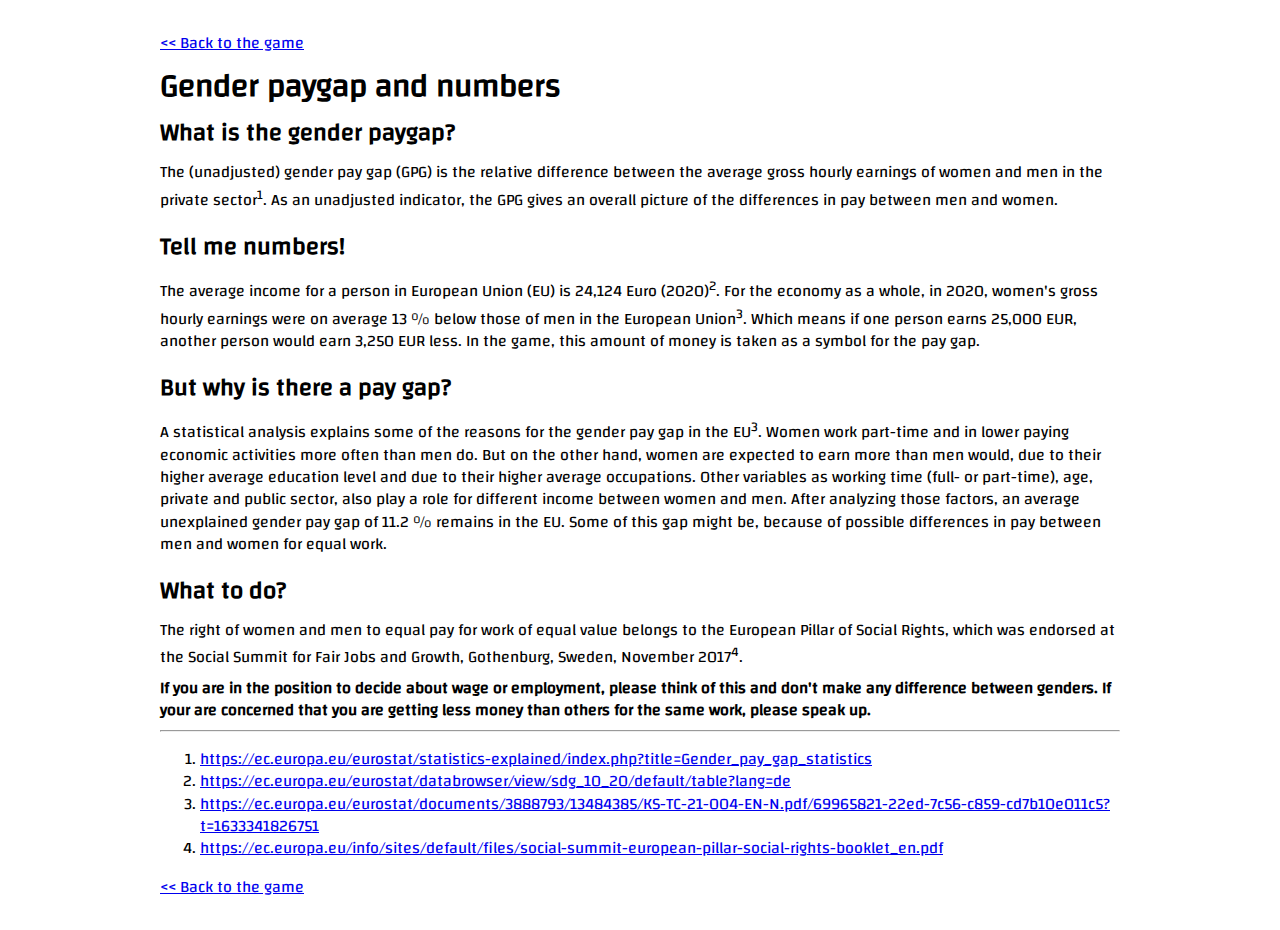
<file: paygap.html>
<!DOCTYPE html>

<head>
	<meta charset="UTF-8">
	<meta name="viewport" content="width=device-width, initial-scale=1">

	<title>Paygap Payback</title>

	<link rel="stylesheet" type="text/css" href="Style-Sheets/general.css">

	<link rel="apple-touch-icon" sizes="180x180" href="apple-touch-icon.png">
	<link rel="icon" type="image/png" sizes="32x32" href="favicon-32x32.png">
	<link rel="icon" type="image/png" sizes="16x16" href="favicon-16x16.png">
	<link rel="manifest" href="site.webmanifest">
	<link rel="mask-icon" href="safari-pinned-tab.svg" color="#5bbad5">
	<meta name="msapplication-TileColor" content="#ffc40d">
	<meta name="theme-color" content="#ffffff">
</head>

<!--On page load call showInstructions method-->

<body class="gap">
	<div class="main">
	<!--button id="restartButtonNearScore" class="button" onClick="restartGame()">
		<img class="buttonImages" src="Pictures/restart.png" alt="RestartButton" />
	</button-->
	<a href="index.html"><< Back to the game</a>
		<div class="modal-content">
			<h1>Gender paygap and numbers</h1>
			<h2>What is the gender paygap?</h2>
			<p>The (unadjusted) gender pay gap (GPG) is the relative difference between the average gross hourly earnings of women and men in the private sector<sup>1</sup>. As an unadjusted indicator, the GPG gives an overall picture of the differences in pay between men and women.</p>
			
			<h2>Tell me numbers!</h2>
			<p>The average income for a person in European Union (EU) is 24,124 Euro (2020)<sup>2</sup>. For the economy as a whole, in 2020, women's gross hourly earnings were on average 13 % below those of men in the European Union<sup>3</sup>. Which means if one person earns 25,000 EUR, another person would earn 3,250 EUR less. In the game, this amount of money is taken as a symbol for the pay gap.</p>

			<h2>But why is there a pay gap?</h2>
			<p>A statistical analysis explains some of the reasons for the gender pay gap in the EU<sup>3</sup>. Women work part-time and in lower paying economic activities more often than men do. But on the other hand, women are expected to earn more than men would, due to their higher average education level and due to their higher average occupations. Other variables as working time (full- or part-time), age, private and public sector, also play a role for different income between women and men. After analyzing those factors, an average unexplained gender pay gap of 11.2 % remains in the EU. Some of this gap might be, because of possible differences in pay between men and women for equal work.</p>

			<h2>What to do?</h2>
			<p>The right of women and men to equal pay for work of equal value belongs to the European Pillar of Social Rights, which was endorsed at the Social Summit for Fair Jobs and Growth, Gothenburg, Sweden, November 2017<sup>4</sup>.</p><p>
			<strong>If you are in the position to decide about wage or employment, please think of this and don't make any difference between genders. If your are concerned that you are getting less money than others for the same work, please speak up.</strong></p>
			<hr />
			<ol>
				<li><a href="https://ec.europa.eu/eurostat/statistics-explained/index.php?title=Gender_pay_gap_statistics" target="_blank">https://ec.europa.eu/eurostat/statistics-explained/index.php?title=Gender_pay_gap_statistics</a></li>
				<li><a href="https://ec.europa.eu/eurostat/databrowser/view/sdg_10_20/default/table?lang=de" target="_blank">https://ec.europa.eu/eurostat/databrowser/view/sdg_10_20/default/table?lang=de</a></li>
				<li><a href="https://ec.europa.eu/eurostat/en/web/products-statistical-working-papers/-/ks-tc-22-0021" target="_blank">https://ec.europa.eu/eurostat/documents/3888793/13484385/KS-TC-21-004-EN-N.pdf/69965821-22ed-7c56-c859-cd7b10e011c5?t=1633341826751</a></li>
				</li>
				<li><a href="https://ec.europa.eu/info/sites/default/files/social-summit-european-pillar-social-rights-booklet_en.pdf" target="_blank">https://ec.europa.eu/info/sites/default/files/social-summit-european-pillar-social-rights-booklet_en.pdf</a></li>
			</ol>

			<a href="index.html"><< Back to the game</a>
		</div>

	</div>
</body>

</html>
</file>
<file: Style-Sheets/general.css>
@font-face {
  font-family: 'specialelite';
  src: url('../Fonts/Changa-VariableFont_wght.ttf');
  font-weight: normal;
  font-style: normal;
  font-display: swap;
}
@font-face {
  font-family: 'handle';
  src: url('../Fonts/Handlee-Regular.ttf');
  font-weight: normal;
  font-style: normal;
  font-display: swap;
}

html, body {
  font-family: 'specialelite', monospace;
  margin: 0;
  padding: 0;
  font-size: 100%;
}
body {
  line-height: 1.4em;
  font-weight: normal;
  box-sizing: border-box;
  word-break: break-word;
}
main {
  font-size: 0.9em;
}
h2 {
  margin-bottom: 0.7em;
  margin-top: 0;
  
}
.gap h2 {
  margin-top: 1em;
}
h2 span {
  background: #fcff4a99;
    text-align: center;
    padding: 0 0.5em;
}
.modal h2 {
  text-align: center;
}
h3 {
  margin-bottom: 0;
}
p {
  margin-top: 0.5em;
  margin-bottom: 0;
}

ul {
  margin-top: 0em;
}
button {
  border: 2px dashed;
    padding: 1em;
    text-transform: uppercase;
    border-color: #1c6a62;
    background-color: #eafffd;
    font-weight: bold;
    margin: auto auto;
    text-align: center;
    display: flex;
    cursor: pointer;
}
button:focus, button:hover {
  color: #fff;
  background-color: #1c6a62;
}
.gap {
  padding: 2em;
  width: 80vw;
  margin: 0 auto;
}

#buttonwrapper {
  display: flex;
  justify-content: space-between;
  flex-wrap: wrap;
}
#buttonWrapper {
  justify-content: flex-end;
  display: flex;
}
#buttonWrapper button {
  text-align: center;
  display: inline;
  margin: 0;
  
}
#buttonPauseAudio button {
 border: 1px dashed #000;
 margin-left: 1em;
}
#buttonPauseAudio button img {
  width: 2em;
  max-height: 3em;
}
#buttonAudio, #buttonPause {
  overflow: unset;
}

#levelTransitiondynamicModalContent, #levelTransitiondynamicModalContent2 {
  background: #ffffd1;
  margin: 1em;
  padding: 0.3em;
  border: 5px dotted;
  font-family: 'handle', serif;
}
</file>
